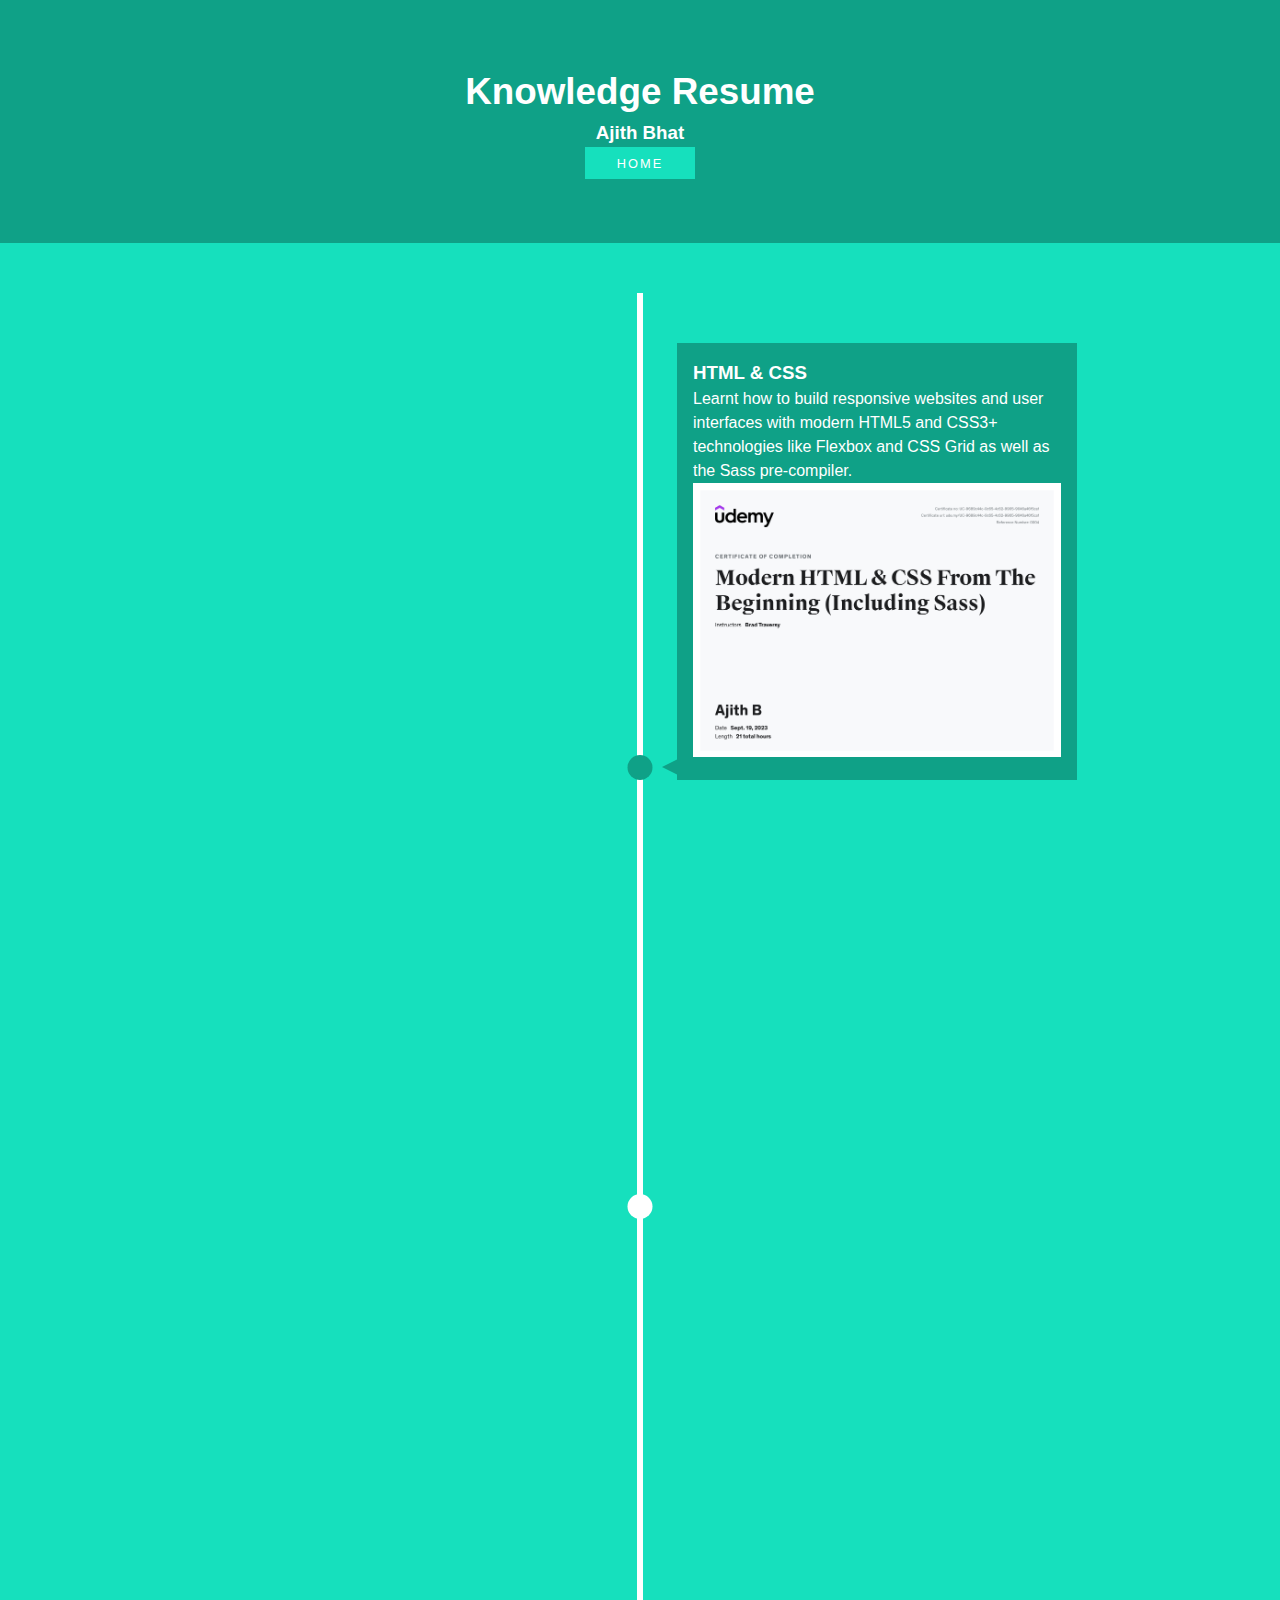
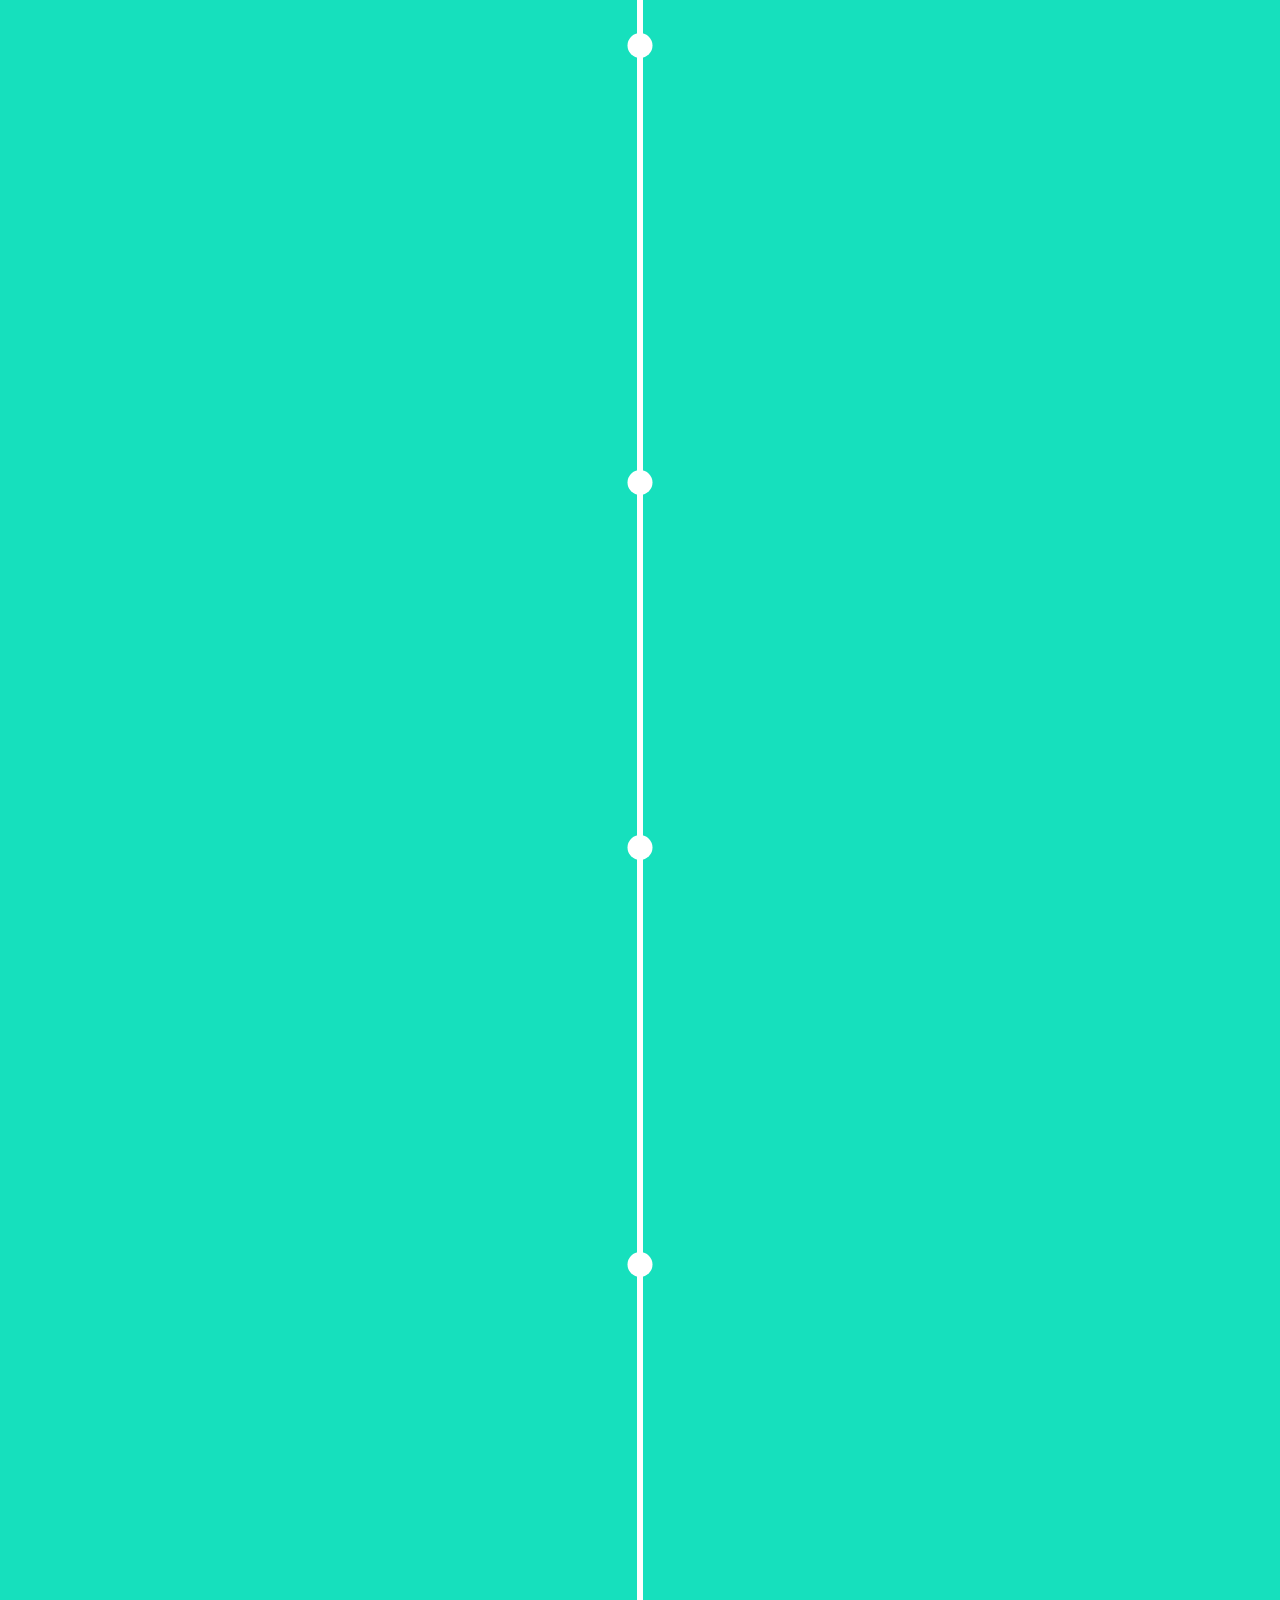
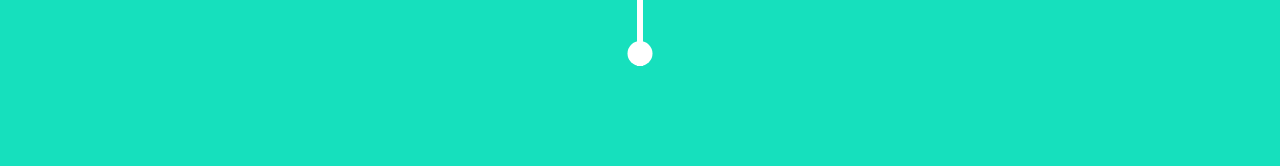
<file: certifcate.html>
<!DOCTYPE html>
<html lang="en">
  <head>
    <meta charset="UTF-8" />
    <meta name="viewport" content="width=device-width, initial-scale=1.0" />
    <meta http-equiv="X-UA-Compatible" content="ie=edge" />
    <link
      rel="stylesheet"
      href="https://use.fontawesome.com/releases/v5.6.3/css/all.css"
      integrity="sha384-UHRtZLI+pbxtHCWp1t77Bi1L4ZtiqrqD80Kn4Z8NTSRyMA2Fd33n5dQ8lWUE00s/"
      crossorigin="anonymous"
    />

    <link rel="stylesheet" href="css/certificate_style.css" />
    <title>Certifications</title>
  </head>
  <body>
    <header id="main-header">
      <div class="container">
        <h1><i class="fas fa-brain"></i> Knowledge Resume</h1>
        <h3><i class="fas fa-user"></i> Ajith Bhat</h3>
        <a href='index.html#certification' class="btn">HOME</a></section>
      </div>
    </header>

    <section id="timeline">
      <ul>
        <li>
          <div>
            <h3><i class="fas fa-chevron-right"></i> HTML & CSS </h3>

              Learnt how to build responsive websites and user interfaces with
              modern HTML5 and CSS3+ technologies like Flexbox and CSS Grid as
              well as the Sass pre-compiler.
            </p>
            <img src="img/HTML_CSS_certificate.jpeg" alt="" />
          </div>
        </li>
        <li>
          <div>
            <h3>
              <i class="fas fa-chevron-right"></i>  JavaScript 
            </h3>
            <p>
              JavaScript to build web and mobile apps, real-time networking apps, command-line tools and games.
            </p>
            <img src="img/HTML_CSS_certificate.jpeg" alt="" />
          </div>
        </li>
        <li>
          <div>
            <h3><i class="fas fa-chevron-right"></i> JSON (JavaScript Object Notation)</h3>
            <p>
              Learnt how to work with JSON formatted data, output content, loop JSON data, Parse JSON
            </p>
            <img src="img/JSON_certificate.jpeg" alt="" />
          </div>
        </li>
        <li>
          <div>
            <h3><i class="fas fa-chevron-right"></i> jQuery </h3>
            <p>
              Learning effects and animations like fading in/out elements, showing and hiding elements, sliding elements up and down, moving elements, custom animations, delaying and chaining animations, and timing animations using callback functions.
            </p>
           <img src="img/progress-icon-9.png" alt="" height="200px"/>
          </div>
        </li>
        <li>
          <div>
            <h3><i class="fas fa-chevron-right"></i> Node.js, Express, MongoDB</h3>
            <p>
              Learning back-end development with Node.js and all related technologies.
            </p>
            <img src="img/progress-icon-9.png" alt="" height="200px"/>
          </div>
        </li>
        <li>
          <div>
            <h3><i class="fas fa-chevron-right"></i> ReactJS,Hooks, Redux, React Router, Next.js, </h3>
            <p>
              Learing React.js is THE most popular JavaScript library you can use and learn these days to build modern, reactive user interfaces for the web.
            </p>
            <img src="img/progress-icon-9.png" alt="" height="200px"/>
          </div>
        </li>
        <li>
          <div>
            <h3>
              <i class="fas fa-chevron-right"></i> Cypress: Web Automation Testing
            </h3>
            <p>
             Learing Cypress an automation web testing tool that's fast, easy, and reliable for testing the things (web components) that run in a browser. 
            </p>
            <img src="img/progress-icon-9.png" alt="" height="200px"/>
          </div>
        </li>
      </ul>
    </section>

    <script src="js/main.js"></script>
  </body>
</html>
</file>
<file: css/certificate_style.css>
:root {
  --primary-color: #16e0bd;
  --secondary-color: #0fa187;
  --max-width: 1100px;
}

* {
  margin: 0;
  padding: 0;
  box-sizing: border-box;
}
img {
  width: 50%;
}

body {
  font: normal 1rem/1.5 "Arial", sans-serif;
  background: var(--primary-color);
  color: #fff;
  overflow-x: hidden;
  padding-bottom: 50px;
}

#main-header {
  background: var(--secondary-color);
  padding: 4rem 0;
}

.container {
  max-width: var(--max-width);
  margin: 0 auto;
  text-align: center;
}

h1 {
  font-size: 2.3rem;
}

#timeline ul {
  background: var(--primary-color);
  padding: 50px 0;
}

/* Create Line */
#timeline ul li {
  list-style: none;
  position: relative;
  width: 6px;
  margin: 0 auto;
  padding-top: 50px;
  background: #fff;
}

/* Boxes */
#timeline ul li div {
  position: relative;
  bottom: 0;
  width: 400px;
  padding: 1rem;
  background: var(--secondary-color);
  transition: all 0.5s ease-in-out;
  visibility: hidden;
  opacity: 0;
}

/* Right Side */
#timeline ul li:nth-child(odd) div {
  left: 40px;
  transform: translate(200px, 0);
}

/* Left Side */
#timeline ul li:nth-child(even) div {
  left: -434px;
  transform: translate(-200px, 0);
}

/* Dots */
#timeline ul li:after {
  content: "";
  position: absolute;
  left: 50%;
  bottom: 0;
  width: 25px;
  height: 25px;
  background: inherit;
  transform: translateX(-50%);
  border-radius: 50%;
  transition: background 0.5s ease-in-out;
}

/* Arrows Base */
#timeline div:before {
  content: "";
  position: absolute;
  bottom: 5px;
  width: 0;
  height: 0;
  border-style: solid;
}

/* Right Side Arrows */
#timeline ul li:nth-child(odd) div:before {
  left: -15px;
  border-width: 8px 16px 8px 0;
  border-color: transparent var(--secondary-color) transparent transparent;
}

/* Left Side Arrows */
#timeline ul li:nth-child(even) div:before {
  right: -15px;
  border-width: 8px 0 8px 16px;
  border-color: transparent transparent transparent var(--secondary-color);
}

/* Show Boxes */
#timeline ul li.show div {
  transform: none;
  visibility: visible;
  opacity: 1;
}

#timeline ul li.show:after {
  background: var(--secondary-color);
}

@media (max-width: 900px) {
  #timeline ul li div {
    width: 250px;
  }

  #timeline ul li:nth-child(even) div {
    left: -284px;
  }
}

@media (max-width: 600px) {
  #timeline ul li {
    margin-left: 20px;
  }

  #timeline ul li div {
    width: calc(100vw - 90px);
  }

  #timeline ul li:nth-child(even) div {
    left: 40px;
  }

  #timeline ul li:nth-child(even) div:before {
    left: -15px;
    border-width: 8px 16px 8px 0;
    border-color: transparent var(--secondary-color) transparent transparent;
  }
}

#timeline ul li img {
  width: 100%;
  align-self: start;
}

/* Buttons */

.btn {
  display: inline-block;
  padding: 0.5em 2.5em;
  background: var(--primary-color);
  color: #fff;
  text-decoration: none;
  cursor: pointer;
  font-size: 0.8rem;
  text-transform: uppercase;
  letter-spacing: 2px;
  font-weight: var(--fw-bold);
  transition: transform 200ms ease-in-out;
}

.btn:hover {
  transform: scale(1.1);
}
</file>
